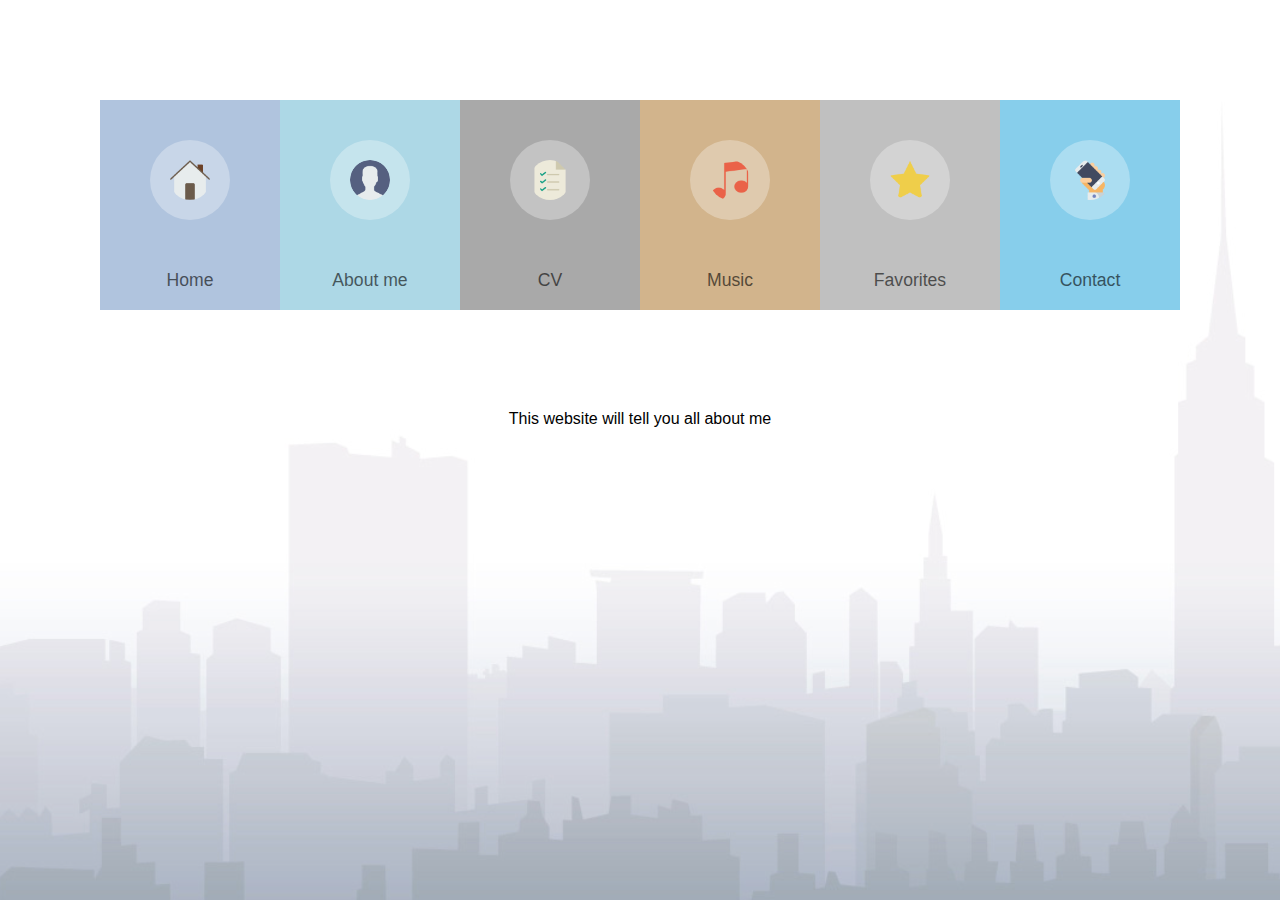
<file: index.html>
<!DOCTYPE html>

<html>
    <head>
        <link rel="stylesheet" type="text/css" href="css/appstyle.css">
        
        <title>Website</title>
    </head>

    <body>

      <header>
        
        <a href="index.html">
        <div class="menubar home">
        <img src="pictures/iconhome.png" alt="" class="icon">
        <p class="label">Home</p> 
        </div> 
        </a>

        <a href="html/about.html">
        <div class="menubar aboutme">
        <img src="pictures/iconaboutme.png" alt="" class="icon">
        <p class="label">About me</p> 
        </div> 
        </a>
        <a href="html/cv.html">
        <div class="menubar cv">
        <img src="pictures/iconcv.png" alt="" class="icon">
        <p class="label">CV</p> 
        </div>
        </a> 
        <a href="html/music.html">
        <div class="menubar music">
        <img src="pictures/iconmusic.png" alt="" class="icon">
        <p class="label">Music</p> 
        </div>
        </a> 
        <a href="html/favorites.html">
        <div class="menubar favorites">
        <img src="pictures/iconfavorites.png" alt="" class="icon">
        <p class="label">Favorites</p> 
        </div>
        </a> 
        <a href="html/contact.html">
        <div class="menubar contact">
        <img src="pictures/iconcontact.png" alt="" class="icon">
        <p class="label">Contact</p> 
        </div>
        </a> 
        


      </header>
        <p align="center">
            This website will tell you all about me
        </p>
    </body>
</html>
</file>
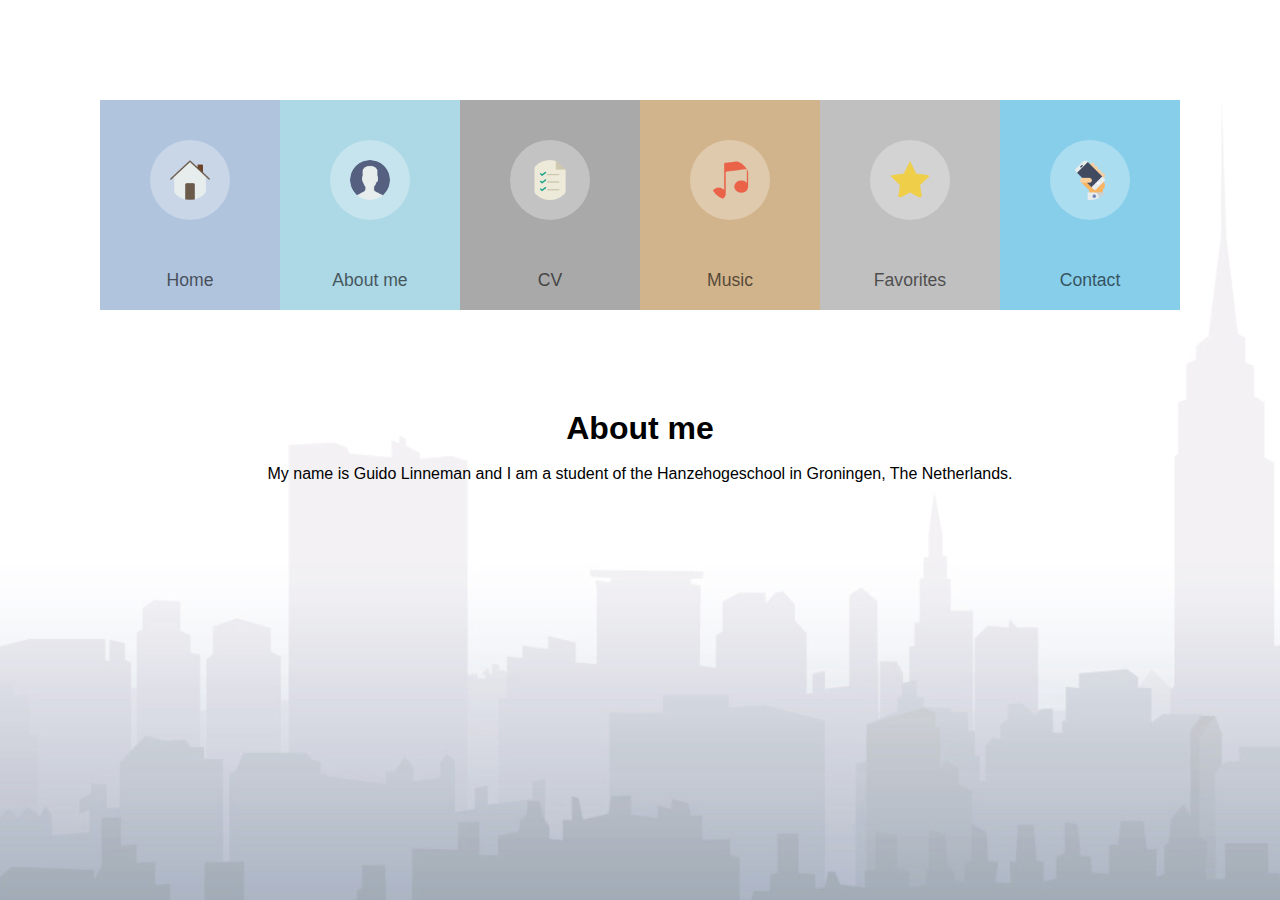
<file: html/about.html>
<!DOCTYPE html>

<html>
    <head>
        <link rel="stylesheet" type="text/css" href="../css/appstyle.css">
        
        <title>About me</title>
    </head>

    <body>
      <header>
        
        <a href="../index.html">
        <div class="menubar home">
        <img src="../pictures/iconhome.png" alt="" class="icon">
        <p class="label">Home</p> 
        </div> 
        </a>

        <a href="about.html">
        <div class="menubar aboutme">
        <img src="../pictures/iconaboutme.png" alt="" class="icon">
        <p class="label">About me</p> 
        </div> 
        </a>
        
        <a href="cv.html">
        <div class="menubar cv">
        <img src="../pictures/iconcv.png" alt="" class="icon">
        <p class="label">CV</p> 
        </div>
        </a> 

        <a href="music.html">
        <div class="menubar music">
        <img src="../pictures/iconmusic.png" alt="" class="icon">
        <p class="label">Music</p> 
        </div>
        </a> 

        <a href="favorites.html">
        <div class="menubar favorites">
        <img src="../pictures/iconfavorites.png" alt="" class="icon">
        <p class="label">Favorites</p> 
        </div>
        </a> 

        <a href="contact.html">
        <div class="menubar contact">
        <img src="../pictures/iconcontact.png" alt="" class="icon">
        <p class="label">Contact</p> 
        </div>
        </a> 
        
        


      </header>
        <h1 align="center">About me</h1>
        <br/>
        <p align="center">
            My name is Guido Linneman and I am a student of the Hanzehogeschool in Groningen, The Netherlands. 
        </p>
    </body>
</html>
</file>
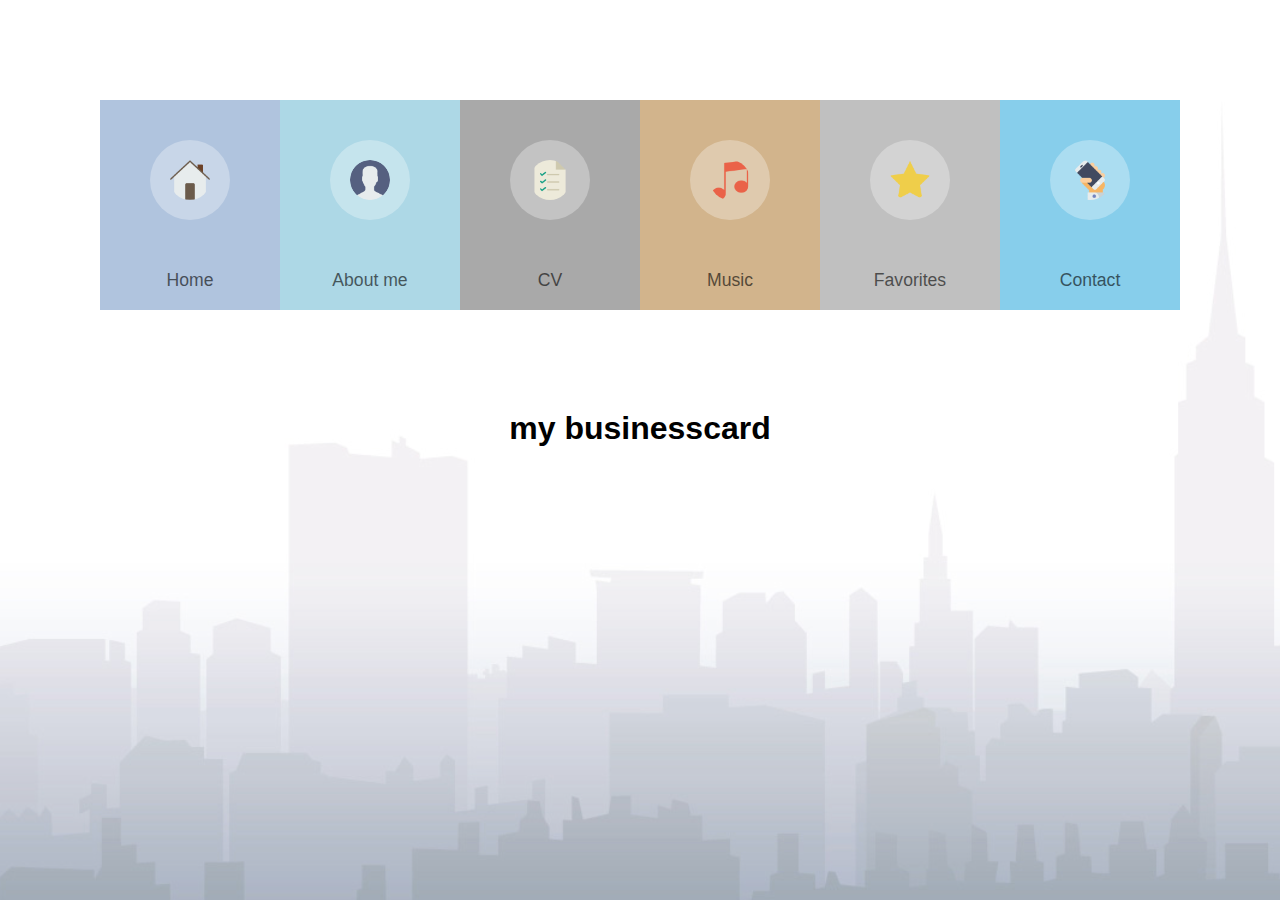
<file: html/contact.html>
<!DOCTYPE html>

<html>
    <head>
        <link rel="stylesheet" type="text/css" href="../css/appstyle.css">
        
        <title>Contact</title>
    </head>

    <body>
      <header>
        
        <a href="../index.html">
        <div class="menubar home">
        <img src="../pictures/iconhome.png" alt="" class="icon">
        <p class="label">Home</p> 
        </div> 
        </a>

        <a href="about.html">
        <div class="menubar aboutme">
        <img src="../pictures/iconaboutme.png" alt="" class="icon">
        <p class="label">About me</p> 
        </div> 
        </a>
        
        <a href="cv.html">
        <div class="menubar cv">
        <img src="../pictures/iconcv.png" alt="" class="icon">
        <p class="label">CV</p> 
        </div>
        </a> 

        <a href="music.html">
        <div class="menubar music">
        <img src="../pictures/iconmusic.png" alt="" class="icon">
        <p class="label">Music</p> 
        </div>
        </a> 

        <a href="favorites.html">
        <div class="menubar favorites">
        <img src="../pictures/iconfavorites.png" alt="" class="icon">
        <p class="label">Favorites</p> 
        </div>
        </a> 

        <a href="contact.html">
        <div class="menubar contact">
        <img src="../pictures/iconcontact.png" alt="" class="icon">
        <p class="label">Contact</p> 
        </div>
        </a> 
         



      </header>
        <h1 align="center">my businesscard</h1>
        <script src="businesscard.js"> </script>
    </body>
</html>
</file>
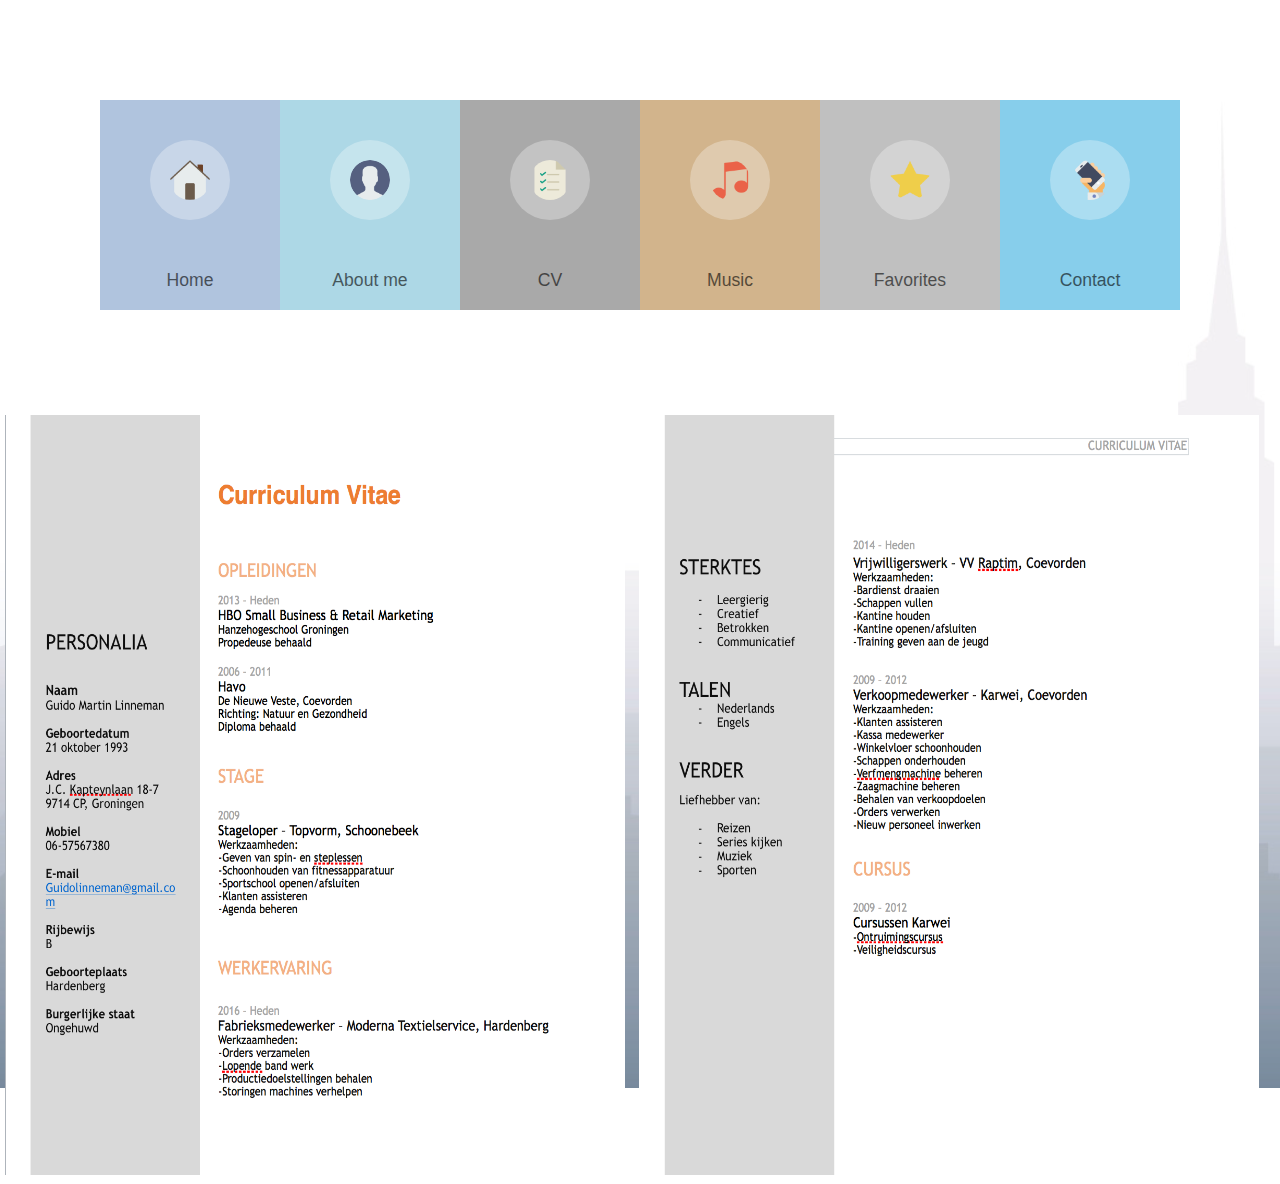
<file: html/cv.html>
<!DOCTYPE html>

<html>
    <head>
        <link rel="stylesheet" type="text/css" href="../css/appstyle.css">
        
        <title>CV</title>
    </head>

    <body>
      <header>
        
        <a href="../index.html">
        <div class="menubar home">
        <img src="../pictures/iconhome.png" alt="" class="icon">
        <p class="label">Home</p> 
        </div> 
        </a>

        <a href="about.html">
        <div class="menubar aboutme">
        <img src="../pictures/iconaboutme.png" alt="" class="icon">
        <p class="label">About me</p> 
        </div> 
        </a>
        
        <a href="cv.html">
        <div class="menubar cv">
        <img src="../pictures/iconcv.png" alt="" class="icon">
        <p class="label">CV</p> 
        </div>
        </a> 

        <a href="music.html">
        <div class="menubar music">
        <img src="../pictures/iconmusic.png" alt="" class="icon">
        <p class="label">Music</p> 
        </div>
        </a> 

        <a href="favorites.html">
        <div class="menubar favorites">
        <img src="../pictures/iconfavorites.png" alt="" class="icon">
        <p class="label">Favorites</p> 
        </div>
        </a> 

        <a href="contact.html">
        <div class="menubar contact">
        <img src="../pictures/iconcontact.png" alt="" class="icon">
        <p class="label">Contact</p> 
        </div>
        </a> 
        


      </header>
        
        <article>
                <img src="../pictures/iconcv1.png"  alt="" class="icon2">
                <img src="../pictures/iconcv2.png"  alt="" class="icon2">
        </article>
    </body>
</html>
</file>
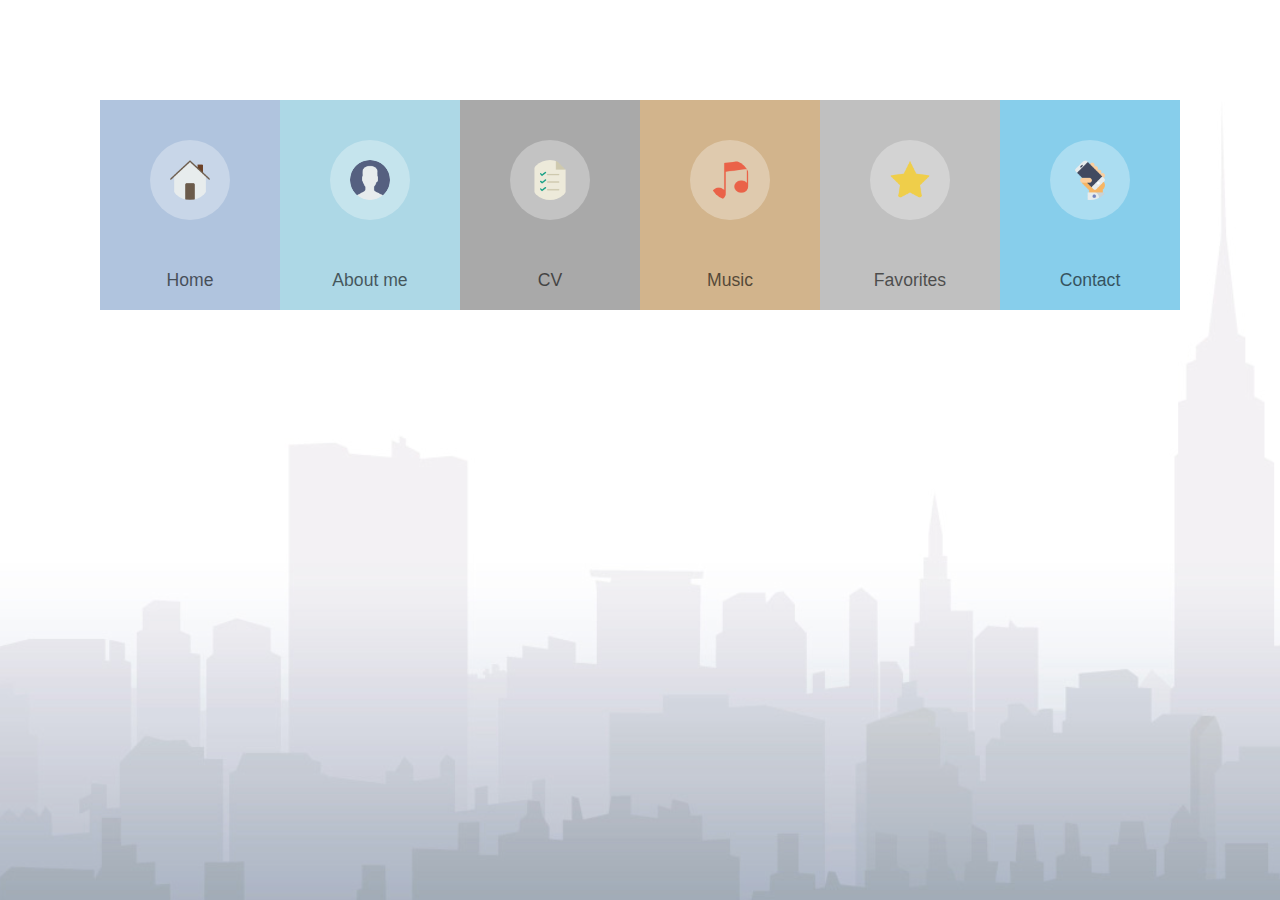
<file: html/favorites.html>
<!DOCTYPE html>

<html>
    <head>
        <link rel="stylesheet" type="text/css" href="../css/appstyle.css">
        
        <title>Favorites</title>
    </head>

    <body>
      <header>
        
        <a href="../index.html">
        <div class="menubar home">
        <img src="../pictures/iconhome.png" alt="" class="icon">
        <p class="label">Home</p> 
        </div> 
        </a>

        <a href="about.html">
        <div class="menubar aboutme">
        <img src="../pictures/iconaboutme.png" alt="" class="icon">
        <p class="label">About me</p> 
        </div> 
        </a>
        
        <a href="cv.html">
        <div class="menubar cv">
        <img src="../pictures/iconcv.png" alt="" class="icon">
        <p class="label">CV</p> 
        </div>
        </a> 

        <a href="music.html">
        <div class="menubar music">
        <img src="../pictures/iconmusic.png" alt="" class="icon">
        <p class="label">Music</p> 
        </div>
        </a> 

        <a href="favorites.html">
        <div class="menubar favorites">
        <img src="../pictures/iconfavorites.png" alt="" class="icon">
        <p class="label">Favorites</p> 
        </div>
        </a> 

        <a href="contact.html">
        <div class="menubar contact">
        <img src="../pictures/iconcontact.png" alt="" class="icon">
        <p class="label">Contact</p> 
        </div>
        </a> 
        


      </header>
        
    </body>
</html>
</file>
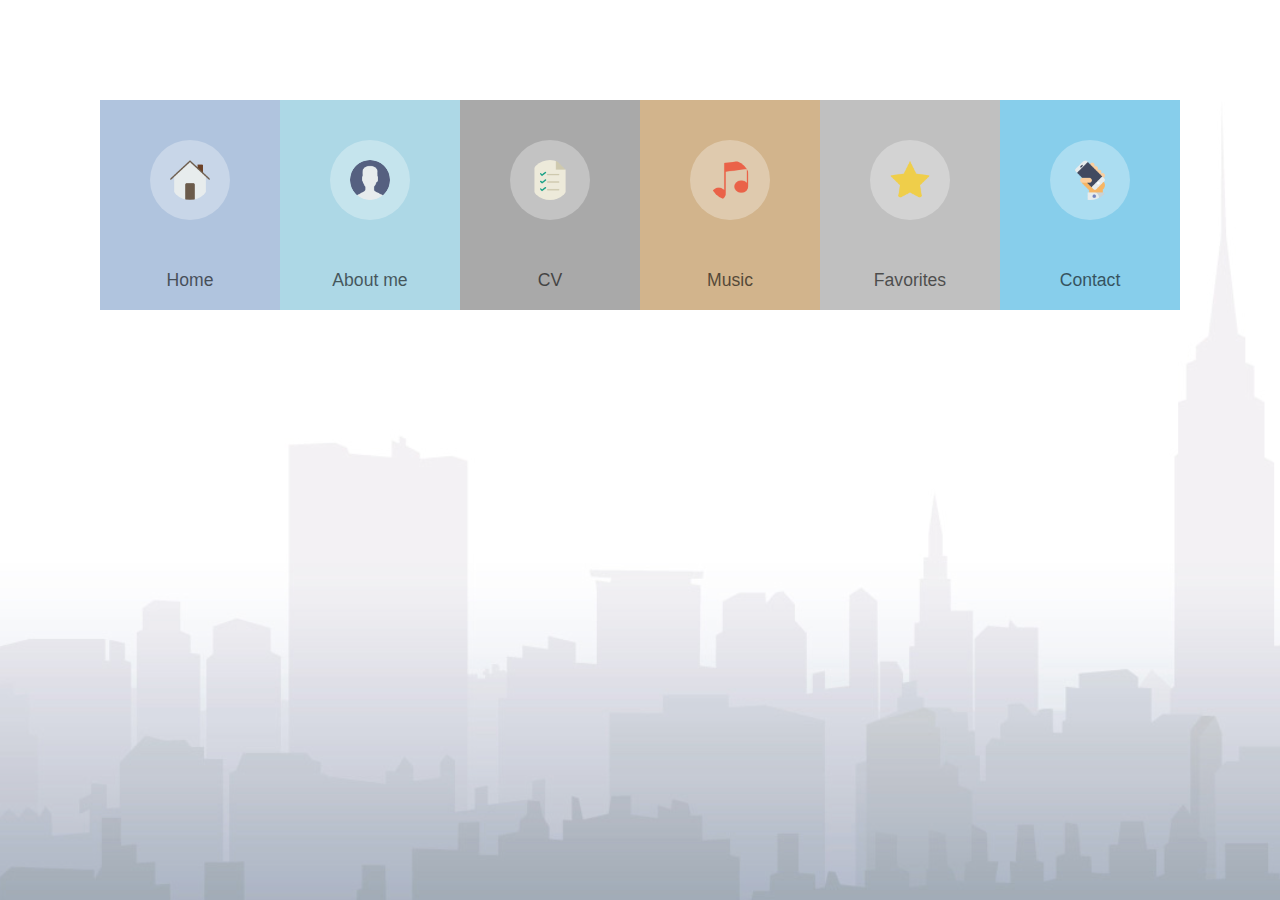
<file: html/home.html>
<!DOCTYPE html>

<html>
    <head>
        <link rel="stylesheet" type="text/css" href="../css/appstyle.css">
        
        <title>Music</title>
    </head>

    <body>
      <header>
        
        <a href="index.html">
        <div class="menubar home">
        <img src="../pictures/iconhome.png" alt="" class="icon">
        <p class="label">Home</p> 
        </div> 
        </a>

        <a href="about.html">
        <div class="menubar aboutme">
        <img src="../pictures/iconaboutme.png" alt="" class="icon">
        <p class="label">About me</p> 
        </div> 
        </a>

        <a href="cv.html">
        <div class="menubar cv">
        <img src="../pictures/iconcv.png" alt="" class="icon">
        <p class="label">CV</p> 
        </div>
        </a> 

        <a href="music.html">
        <div class="menubar music">
        <img src="../pictures/iconmusic.png" alt="" class="icon">
        <p class="label">Music</p> 
        </div>
        </a> 

        <a href="favorites.html">
        <div class="menubar favorites">
        <img src="../pictures/iconfavorites.png" alt="" class="icon">
        <p class="label">Favorites</p> 
        </div>
        </a> 
        
        <a href="contact.html">
        <div class="menubar contact">
        <img src="../pictures/iconcontact.png" alt="" class="icon">
        <p class="label">Contact</p> 
        </div>
        </a> 
        


      </header>
        
    </body>
</html>
</file>
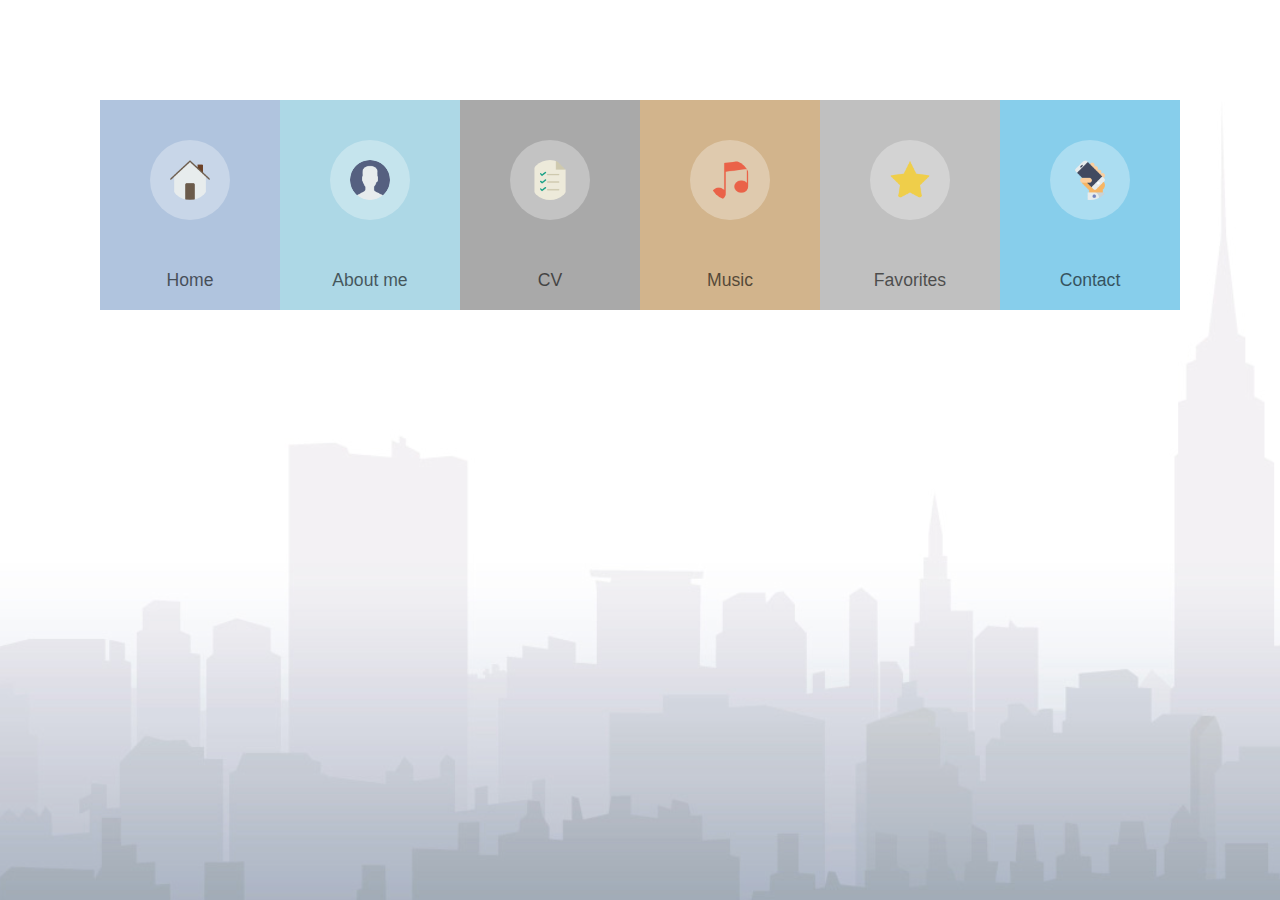
<file: html/music.html>
<!DOCTYPE html>

<html>
    <head>
        <link rel="stylesheet" type="text/css" href="../css/appstyle.css">
        
        <title>Music</title>
    </head>

    <body>
      <header>
        
        <a href="../index.html">
        <div class="menubar home">
        <img src="../pictures/iconhome.png" alt="" class="icon">
        <p class="label">Home</p> 
        </div> 
        </a>

        <a href="about.html">
        <div class="menubar aboutme">
        <img src="../pictures/iconaboutme.png" alt="" class="icon">
        <p class="label">About me</p> 
        </div> 
        </a>
        
        <a href="cv.html">
        <div class="menubar cv">
        <img src="../pictures/iconcv.png" alt="" class="icon">
        <p class="label">CV</p> 
        </div>
        </a> 

        <a href="music.html">
        <div class="menubar music">
        <img src="../pictures/iconmusic.png" alt="" class="icon">
        <p class="label">Music</p> 
        </div>
        </a> 

        <a href="favorites.html">
        <div class="menubar favorites">
        <img src="../pictures/iconfavorites.png" alt="" class="icon">
        <p class="label">Favorites</p> 
        </div>
        </a> 

        <a href="contact.html">
        <div class="menubar contact">
        <img src="../pictures/iconcontact.png" alt="" class="icon">
        <p class="label">Contact</p> 
        </div>
        </a> 
        


      </header>
        
    </body>
</html>
</file>
<file: css/appstyle.css>
*{ margin: 0; padding: 0; font-family: helvetica; }

header{ 
  margin: 100px auto;
  width: 1080px;
  height: 210px;
  }
body{
  background-image: url('../pictures/iconbackground.png');
  background-repeat: no-repeat;
  background-position: center;
  background-attachment: fixed;
  background-size: stretch;
}

div.menubar{
  width: 180px; height: 210px;
  float: left;
  transition: height .4s;
}


div.home{
  background-color: LightSteelBlue;
}

div.aboutme{
  background-color: LightBlue;
}

div.cv{
  background-color: darkgray;
}

div.music{
  background-color: tan;
}

div.favorites{
  background-color: Silver;
}

div.contact{
  background-color: SkyBlue
}


img.icon{
  display: block;
  width: 40px;
  margin: 40px auto;
  padding: 20px;
  background: rgba(255,255,255,.3);
  border-radius: 50%;
  box-shadow: 0px 0px 0px 30px rgba(255,255,255,0);
  transition:box-shadow .4s;
}

img.icon2{
  width: 620px;
  height: 760px;
  padding: 5px;

}

p.label{
  font-size: 1.1em;
  color:black;
  text-align: center;
  opacity: .6;
  padding-top: 10px;
  transition: padding-top .4s;
}

div.menubar:hover{
  height: 230px;
}

div.menubar:hover p.label{
  padding-top: 30px; 
  opacity: 1;
}

div.menubar:hover img.icon{
  box-shadow: 0px 0px 0px 0px rgba(255,255,255,.7);
}
</file>
